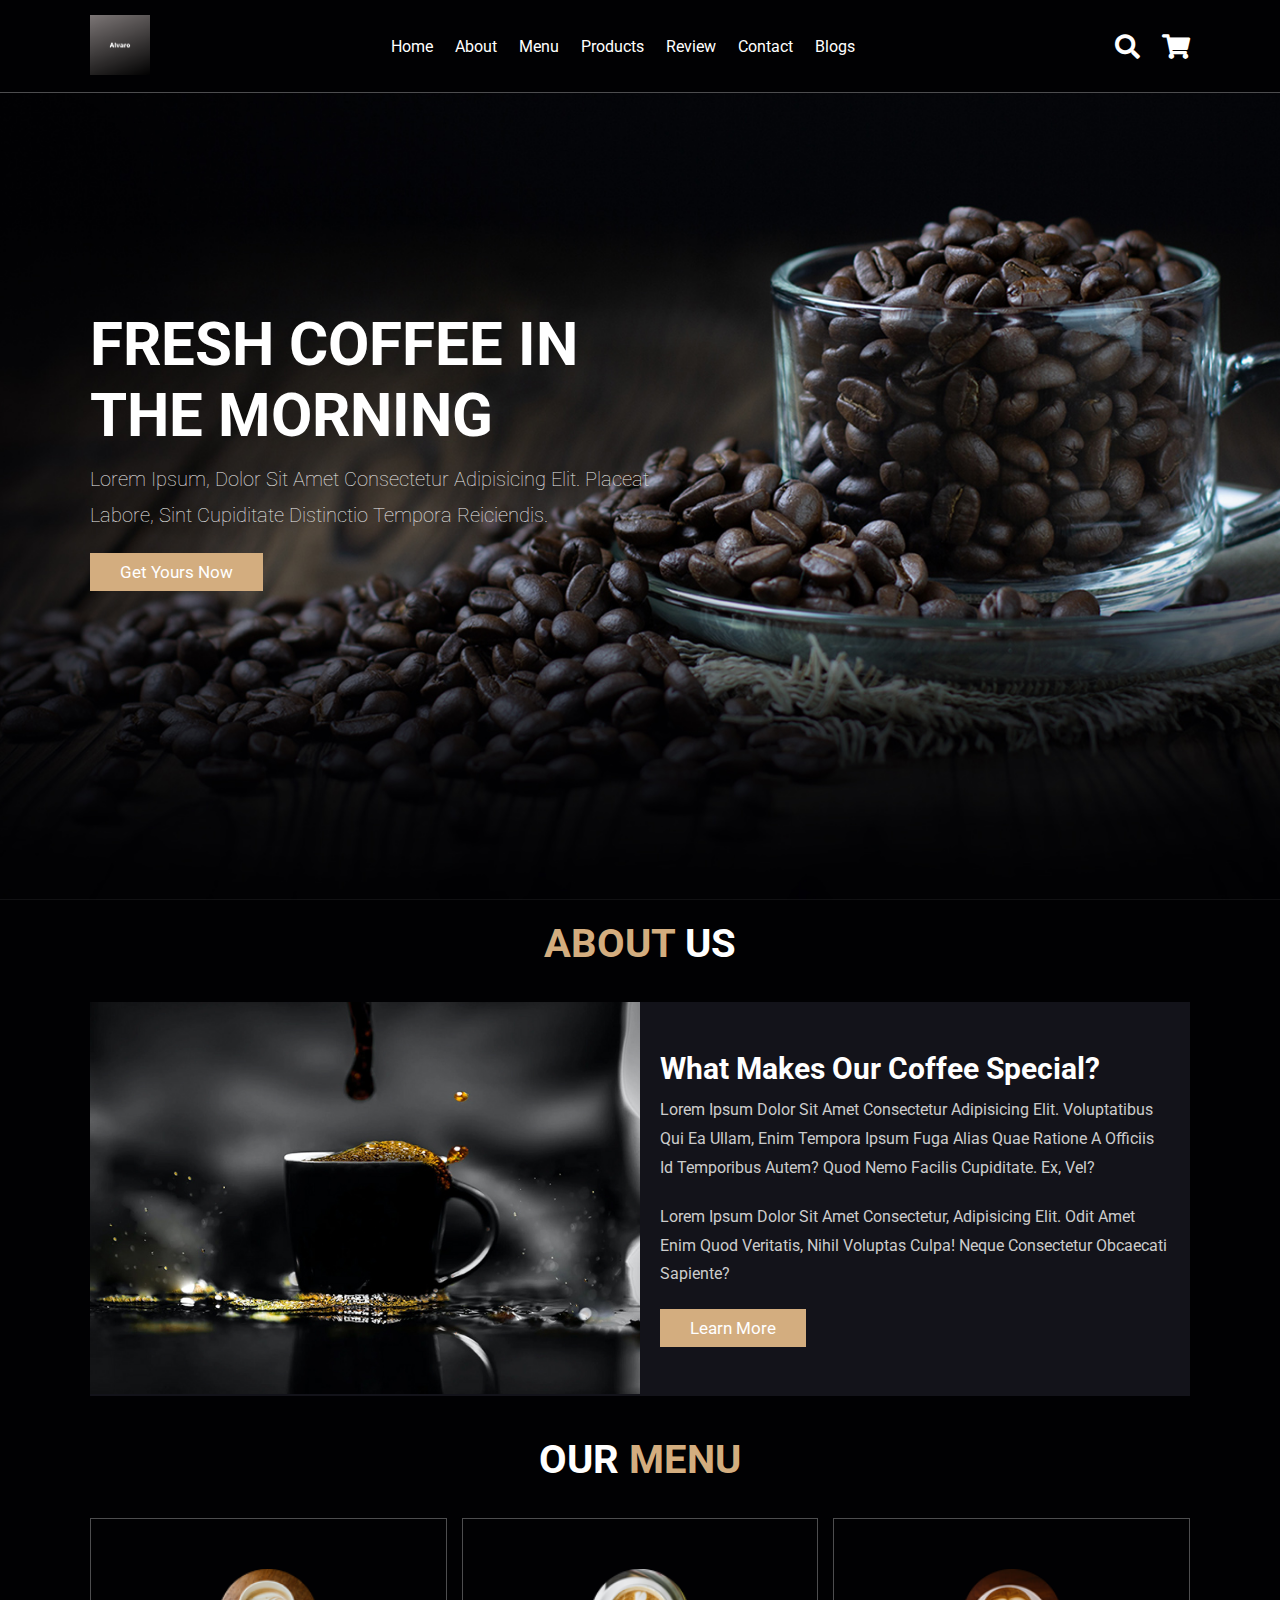
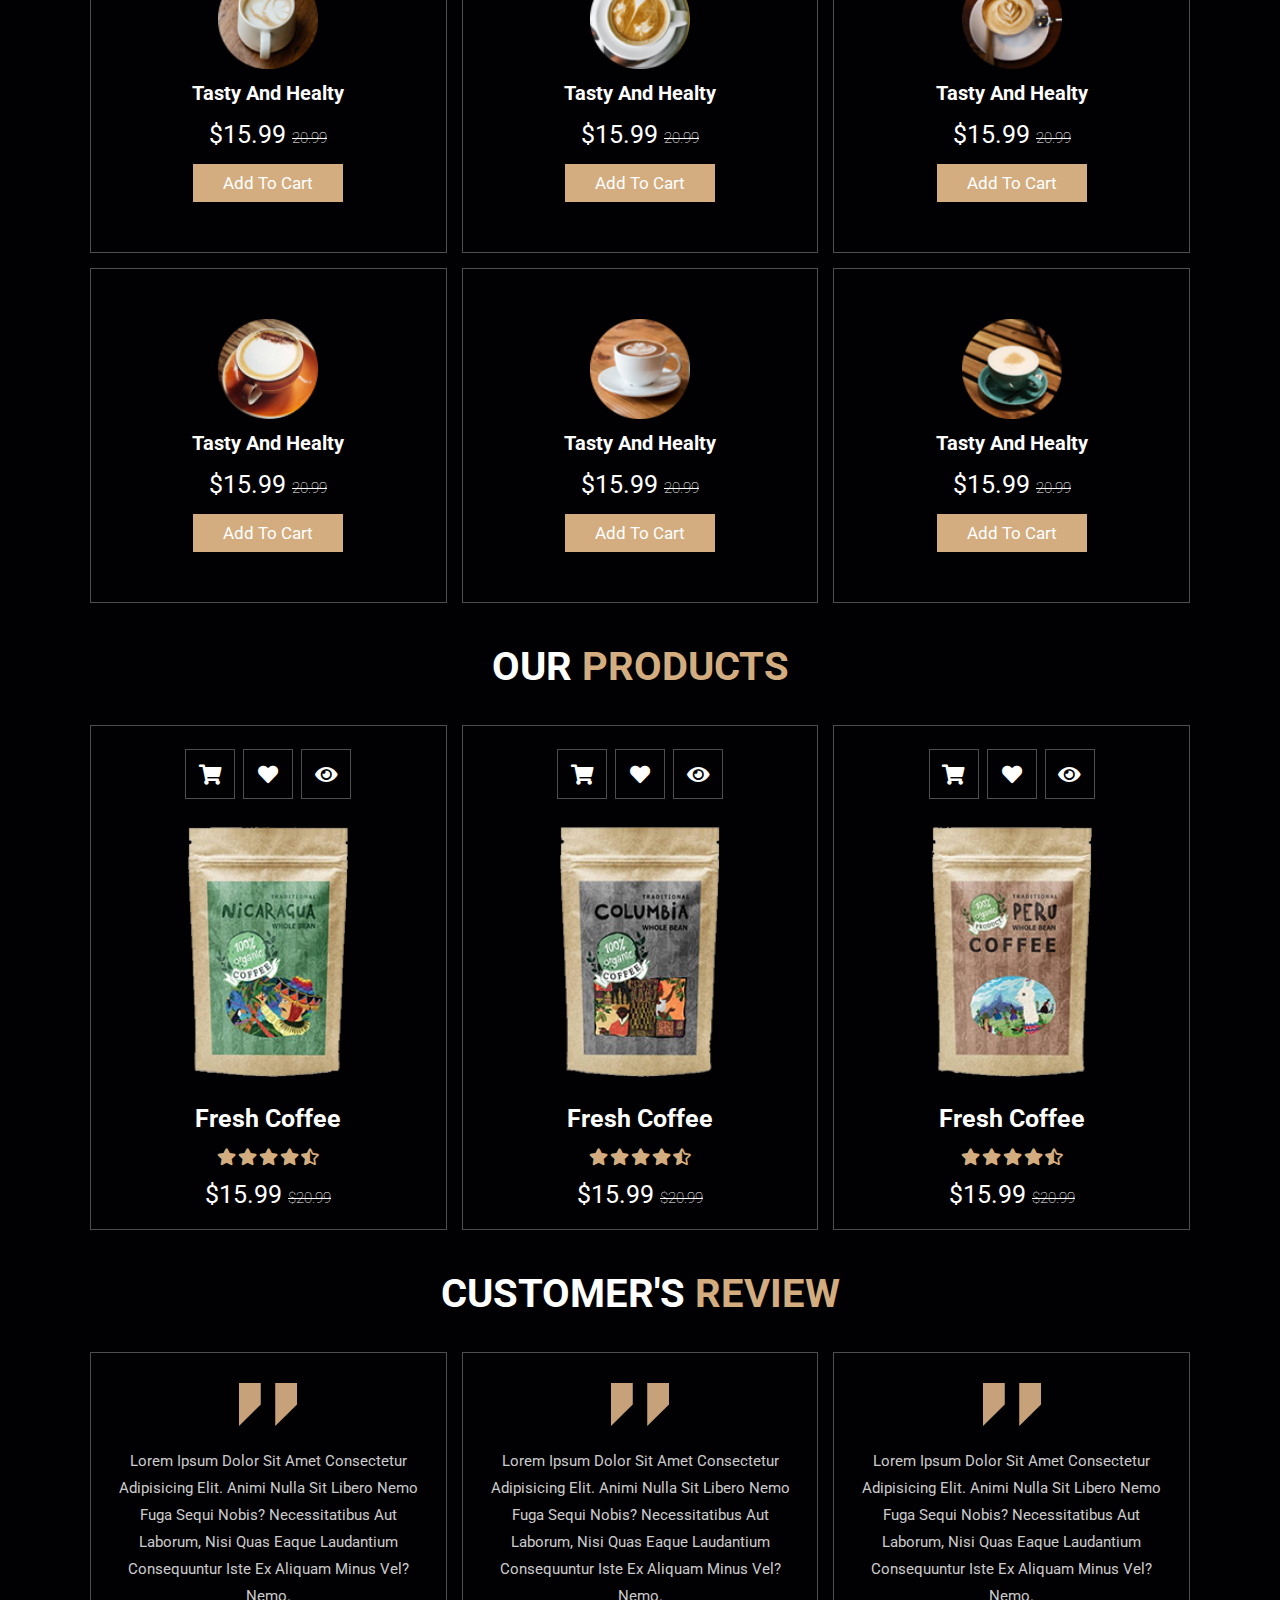
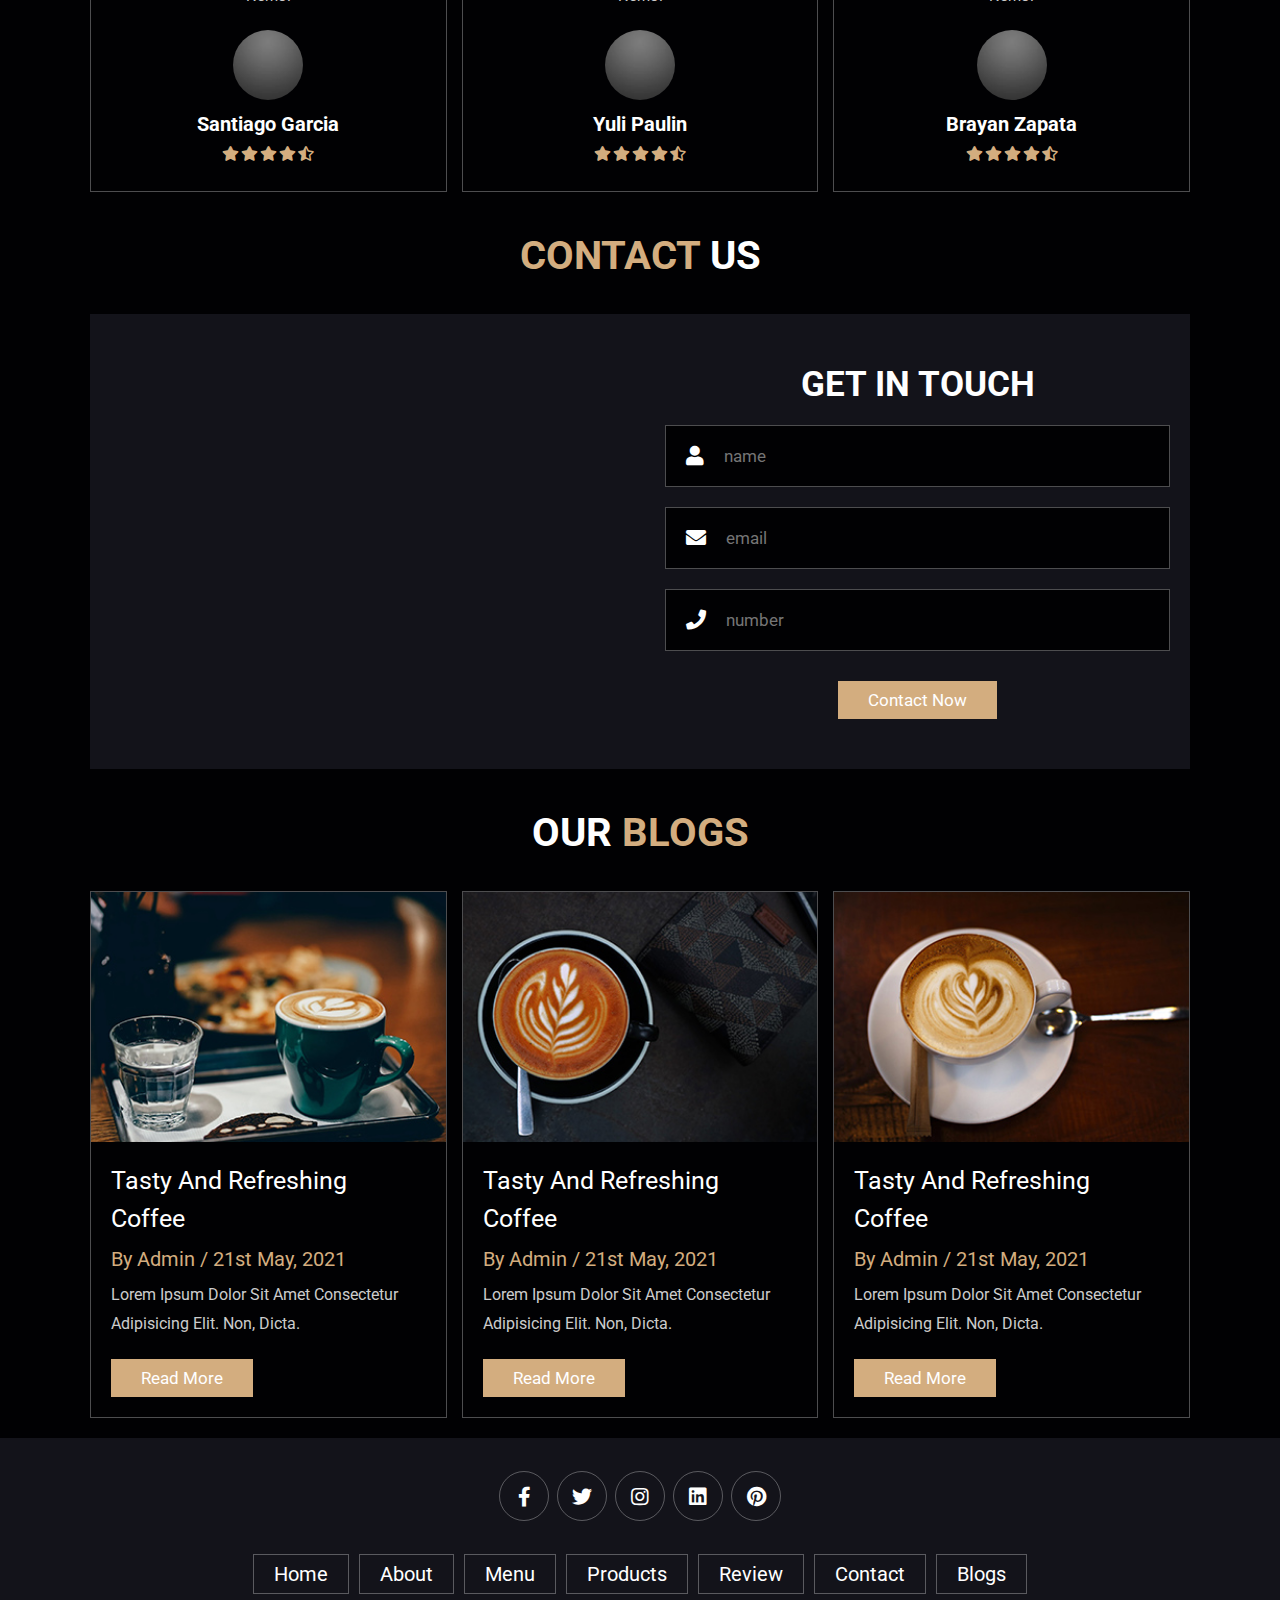
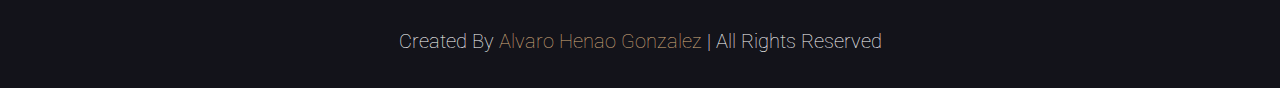
<file: portfolio 1/portfolio1.html>
<!DOCTYPE html>
<html lang="en">
<head>
    <meta charset="UTF-8">
    <meta http-equiv="X-UA-Compatible" content="IE=edge">
    <meta name="viewport" content="width=device-width, initial-scale=1.0">
    <title>Portfolio 1</title>

    <!-- font awesome cdn link  -->
    <link rel="stylesheet" href="https://cdnjs.cloudflare.com/ajax/libs/font-awesome/5.15.4/css/all.min.css">

    <!-- custom css file link  -->
    <link rel="stylesheet" href="css/style.css">

</head>
<body>
    
<!-- header section starts  -->

<header class="header">

    <a href="#" class="logo">
        <img src="images/logo.png" alt="">
    </a>

    <nav class="navbar">
        <a href="#home">home</a>
        <a href="#about">about</a>
        <a href="#menu">menu</a>
        <a href="#products">products</a>
        <a href="#review">review</a>
        <a href="#contact">contact</a>
        <a href="#blogs">blogs</a>
    </nav>

    <div class="icons">
        <div class="fas fa-search" id="search-btn"></div>
        <div class="fas fa-shopping-cart" id="cart-btn"></div>
        <div class="fas fa-bars" id="menu-btn"></div>
    </div>

    <div class="search-form">
        <input type="search" id="search-box" placeholder="search here...">
        <label for="search-box" class="fas fa-search"></label>
    </div>

    <div class="cart-items-container">
        <div class="cart-item">
            <span class="fas fa-times"></span>
            <img src="images/cart-item-1.png" alt="">
            <div class="content">
                <h3>cart item 01</h3>
                <div class="price">$15.99/-</div>
            </div>
        </div>
        <div class="cart-item">
            <span class="fas fa-times"></span>
            <img src="images/cart-item-2.png" alt="">
            <div class="content">
                <h3>cart item 02</h3>
                <div class="price">$15.99/-</div>
            </div>
        </div>
        <div class="cart-item">
            <span class="fas fa-times"></span>
            <img src="images/cart-item-3.png" alt="">
            <div class="content">
                <h3>cart item 03</h3>
                <div class="price">$15.99/-</div>
            </div>
        </div>
        <div class="cart-item">
            <span class="fas fa-times"></span>
            <img src="images/cart-item-4.png" alt="">
            <div class="content">
                <h3>cart item 04</h3>
                <div class="price">$15.99/-</div>
            </div>
        </div>
        <a href="#" class="btn">checkout now</a>
    </div>

</header>

<!-- header section ends -->

<!-- home section starts  -->

<section class="home" id="home">

    <div class="content">
        <h3>fresh coffee in the morning</h3>
        <p>Lorem ipsum, dolor sit amet consectetur adipisicing elit. Placeat labore, sint cupiditate distinctio tempora reiciendis.</p>
        <a href="#" class="btn">get yours now</a>
    </div>

</section>

<!-- home section ends -->

<!-- about section starts  -->

<section class="about" id="about">

    <h1 class="heading"> <span>about</span> us </h1>

    <div class="row">

        <div class="image">
            <img src="images/about-img.jpeg" alt="">
        </div>

        <div class="content">
            <h3>what makes our coffee special?</h3>
            <p>Lorem ipsum dolor sit amet consectetur adipisicing elit. Voluptatibus qui ea ullam, enim tempora ipsum fuga alias quae ratione a officiis id temporibus autem? Quod nemo facilis cupiditate. Ex, vel?</p>
            <p>Lorem ipsum dolor sit amet consectetur, adipisicing elit. Odit amet enim quod veritatis, nihil voluptas culpa! Neque consectetur obcaecati sapiente?</p>
            <a href="#" class="btn">learn more</a>
        </div>

    </div>

</section>

<!-- about section ends -->

<!-- menu section starts  -->

<section class="menu" id="menu">

    <h1 class="heading"> our <span>menu</span> </h1>

    <div class="box-container">

        <div class="box">
            <img src="images/menu-1.png" alt="">
            <h3>tasty and healty</h3>
            <div class="price">$15.99 <span>20.99</span></div>
            <a href="#" class="btn">add to cart</a>
        </div>

        <div class="box">
            <img src="images/menu-2.png" alt="">
            <h3>tasty and healty</h3>
            <div class="price">$15.99 <span>20.99</span></div>
            <a href="#" class="btn">add to cart</a>
        </div>

        <div class="box">
            <img src="images/menu-3.png" alt="">
            <h3>tasty and healty</h3>
            <div class="price">$15.99 <span>20.99</span></div>
            <a href="#" class="btn">add to cart</a>
        </div>

        <div class="box">
            <img src="images/menu-4.png" alt="">
            <h3>tasty and healty</h3>
            <div class="price">$15.99 <span>20.99</span></div>
            <a href="#" class="btn">add to cart</a>
        </div>

        <div class="box">
            <img src="images/menu-5.png" alt="">
            <h3>tasty and healty</h3>
            <div class="price">$15.99 <span>20.99</span></div>
            <a href="#" class="btn">add to cart</a>
        </div>

        <div class="box">
            <img src="images/menu-6.png" alt="">
            <h3>tasty and healty</h3>
            <div class="price">$15.99 <span>20.99</span></div>
            <a href="#" class="btn">add to cart</a>
        </div>

    </div>

</section>

<!-- menu section ends -->

<section class="products" id="products">

    <h1 class="heading"> our <span>products</span> </h1>

    <div class="box-container">

        <div class="box">
            <div class="icons">
                <a href="#" class="fas fa-shopping-cart"></a>
                <a href="#" class="fas fa-heart"></a>
                <a href="#" class="fas fa-eye"></a>
            </div>
            <div class="image">
                <img src="images/product-1.png" alt="">
            </div>
            <div class="content">
                <h3>fresh coffee</h3>
                <div class="stars">
                    <i class="fas fa-star"></i>
                    <i class="fas fa-star"></i>
                    <i class="fas fa-star"></i>
                    <i class="fas fa-star"></i>
                    <i class="fas fa-star-half-alt"></i>
                </div>
                <div class="price">$15.99 <span>$20.99</span></div>
            </div>
        </div>

        <div class="box">
            <div class="icons">
                <a href="#" class="fas fa-shopping-cart"></a>
                <a href="#" class="fas fa-heart"></a>
                <a href="#" class="fas fa-eye"></a>
            </div>
            <div class="image">
                <img src="images/product-2.png" alt="">
            </div>
            <div class="content">
                <h3>fresh coffee</h3>
                <div class="stars">
                    <i class="fas fa-star"></i>
                    <i class="fas fa-star"></i>
                    <i class="fas fa-star"></i>
                    <i class="fas fa-star"></i>
                    <i class="fas fa-star-half-alt"></i>
                </div>
                <div class="price">$15.99 <span>$20.99</span></div>
            </div>
        </div>

        <div class="box">
            <div class="icons">
                <a href="#" class="fas fa-shopping-cart"></a>
                <a href="#" class="fas fa-heart"></a>
                <a href="#" class="fas fa-eye"></a>
            </div>
            <div class="image">
                <img src="images/product-3.png" alt="">
            </div>
            <div class="content">
                <h3>fresh coffee</h3>
                <div class="stars">
                    <i class="fas fa-star"></i>
                    <i class="fas fa-star"></i>
                    <i class="fas fa-star"></i>
                    <i class="fas fa-star"></i>
                    <i class="fas fa-star-half-alt"></i>
                </div>
                <div class="price">$15.99 <span>$20.99</span></div>
            </div>
        </div>

    </div>

</section>

<!-- review section starts  -->

<section class="review" id="review">

    <h1 class="heading"> customer's <span>review</span> </h1>

    <div class="box-container">

        <div class="box">
            <img src="images/quote-img.png" alt="" class="quote">
            <p>Lorem ipsum dolor sit amet consectetur adipisicing elit. Animi nulla sit libero nemo fuga sequi nobis? Necessitatibus aut laborum, nisi quas eaque laudantium consequuntur iste ex aliquam minus vel? Nemo.</p>
            <img src="images/me.jfif" class="user" alt="">
            <h3>Santiago Garcia</h3>
            <div class="stars">
                <i class="fas fa-star"></i>
                <i class="fas fa-star"></i>
                <i class="fas fa-star"></i>
                <i class="fas fa-star"></i>
                <i class="fas fa-star-half-alt"></i>
            </div>
        </div>

        <div class="box">
            <img src="images/quote-img.png" alt="" class="quote">
            <p>Lorem ipsum dolor sit amet consectetur adipisicing elit. Animi nulla sit libero nemo fuga sequi nobis? Necessitatibus aut laborum, nisi quas eaque laudantium consequuntur iste ex aliquam minus vel? Nemo.</p>
            <img src="images/me.jfif" class="user" alt="">
            <h3>Yuli Paulin</h3>
            <div class="stars">
                <i class="fas fa-star"></i>
                <i class="fas fa-star"></i>
                <i class="fas fa-star"></i>
                <i class="fas fa-star"></i>
                <i class="fas fa-star-half-alt"></i>
            </div>
        </div>
        
        <div class="box">
            <img src="images/quote-img.png" alt="" class="quote">
            <p>Lorem ipsum dolor sit amet consectetur adipisicing elit. Animi nulla sit libero nemo fuga sequi nobis? Necessitatibus aut laborum, nisi quas eaque laudantium consequuntur iste ex aliquam minus vel? Nemo.</p>
            <img src="images/me.jfif" class="user" alt="">
            <h3>Brayan Zapata</h3>
            <div class="stars">
                <i class="fas fa-star"></i>
                <i class="fas fa-star"></i>
                <i class="fas fa-star"></i>
                <i class="fas fa-star"></i>
                <i class="fas fa-star-half-alt"></i>
            </div>
        </div>

    </div>

</section>

<!-- review section ends -->

<!-- contact section starts  -->

<section class="contact" id="contact">

    <h1 class="heading"> <span>contact</span> us </h1>

    <div class="row">

        <iframe class="map" src="https://www.google.com/maps/embed?pb=!1m18!1m12!1m3!1d3975.7332762458095!2d-75.6911570855351!3d4.815795341990445!2m3!1f0!2f0!3f0!3m2!1i1024!2i768!4f13.1!3m3!1m2!1s0x8e38873649751095%3A0x769818d217eb8402!2sCra.%205%20%26%20Cl.%2013%2C%20Pereira%2C%20Risaralda%2C%20Colombia!5e0!3m2!1sen!2sin!4v1657398131768!5m2!1sen!2sin" width="600" height="450" style="border:0;" allowfullscreen="" loading="lazy" referrerpolicy="no-referrer-when-downgrade"></iframe>

        <form action="">
            <h3>get in touch</h3>
            <div class="inputBox">
                <span class="fas fa-user"></span>
                <input type="text" placeholder="name">
            </div>
            <div class="inputBox">
                <span class="fas fa-envelope"></span>
                <input type="email" placeholder="email">
            </div>
            <div class="inputBox">
                <span class="fas fa-phone"></span>
                <input type="number" placeholder="number">
            </div>
            <input type="submit" value="contact now" class="btn">
        </form>

    </div>

</section>

<!-- contact section ends -->

<!-- blogs section starts  -->

<section class="blogs" id="blogs">

    <h1 class="heading"> our <span>blogs</span> </h1>

    <div class="box-container">

        <div class="box">
            <div class="image">
                <img src="images/blog-1.jpeg" alt="">
            </div>
            <div class="content">
                <a href="#" class="title">tasty and refreshing coffee</a>
                <span>by admin / 21st may, 2021</span>
                <p>Lorem ipsum dolor sit amet consectetur adipisicing elit. Non, dicta.</p>
                <a href="#" class="btn">read more</a>
            </div>
        </div>

        <div class="box">
            <div class="image">
                <img src="images/blog-2.jpeg" alt="">
            </div>
            <div class="content">
                <a href="#" class="title">tasty and refreshing coffee</a>
                <span>by admin / 21st may, 2021</span>
                <p>Lorem ipsum dolor sit amet consectetur adipisicing elit. Non, dicta.</p>
                <a href="#" class="btn">read more</a>
            </div>
        </div>

        <div class="box">
            <div class="image">
                <img src="images/blog-3.jpeg" alt="">
            </div>
            <div class="content">
                <a href="#" class="title">tasty and refreshing coffee</a>
                <span>by admin / 21st may, 2021</span>
                <p>Lorem ipsum dolor sit amet consectetur adipisicing elit. Non, dicta.</p>
                <a href="#" class="btn">read more</a>
            </div>
        </div>

    </div>

</section>

<!-- blogs section ends -->

<!-- footer section starts  -->

<section class="footer">

    <div class="share">
        <a href="#" class="fab fa-facebook-f"></a>
        <a href="#" class="fab fa-twitter"></a>
        <a href="#" class="fab fa-instagram"></a>
        <a href="#" class="fab fa-linkedin"></a>
        <a href="#" class="fab fa-pinterest"></a>
    </div>

    <div class="links">
        <a href="#">home</a>
        <a href="#">about</a>
        <a href="#">menu</a>
        <a href="#">products</a>
        <a href="#">review</a>
        <a href="#">contact</a>
        <a href="#">blogs</a>
    </div>

    <div class="credit">created by <span>Alvaro Henao Gonzalez</span> | all rights reserved</div>

</section>

<!-- footer section ends -->

















<!-- custom js file link  -->
<script src="js/main.js"></script>

</body>
</html>
</file>
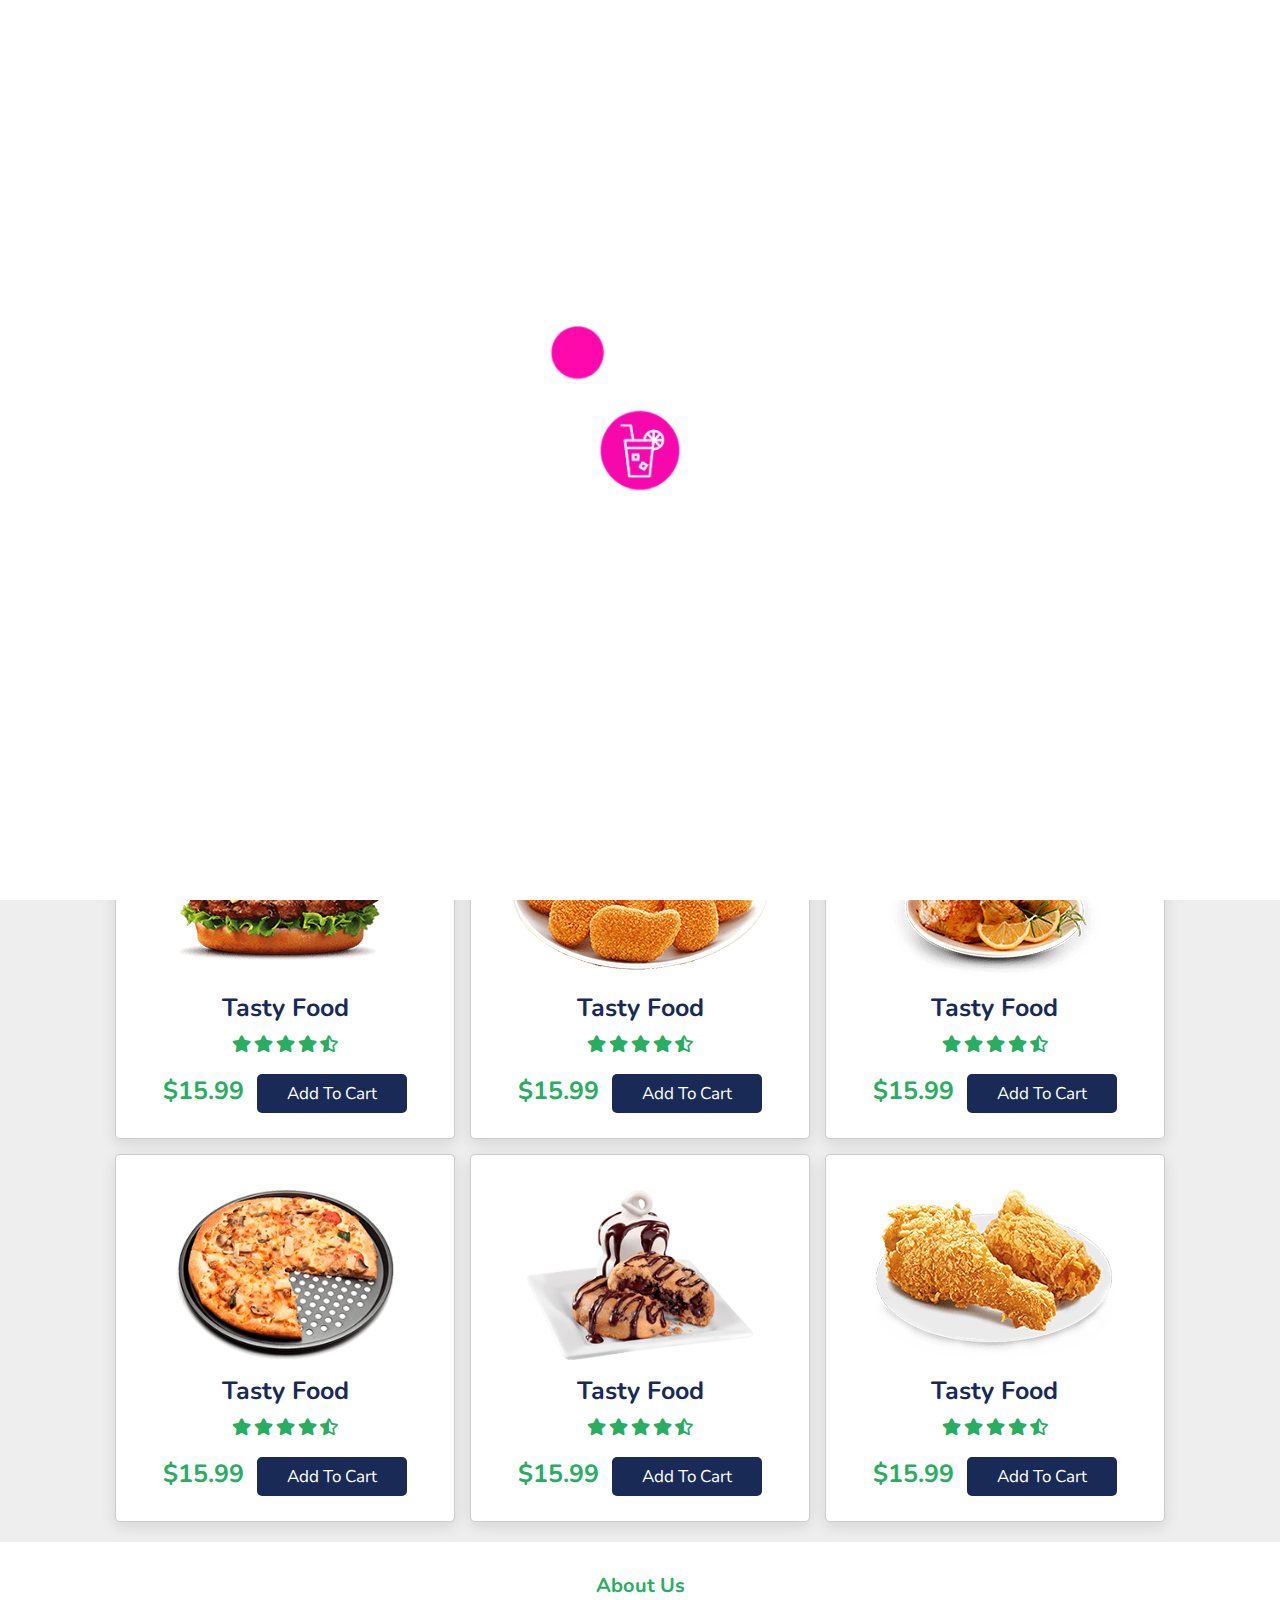
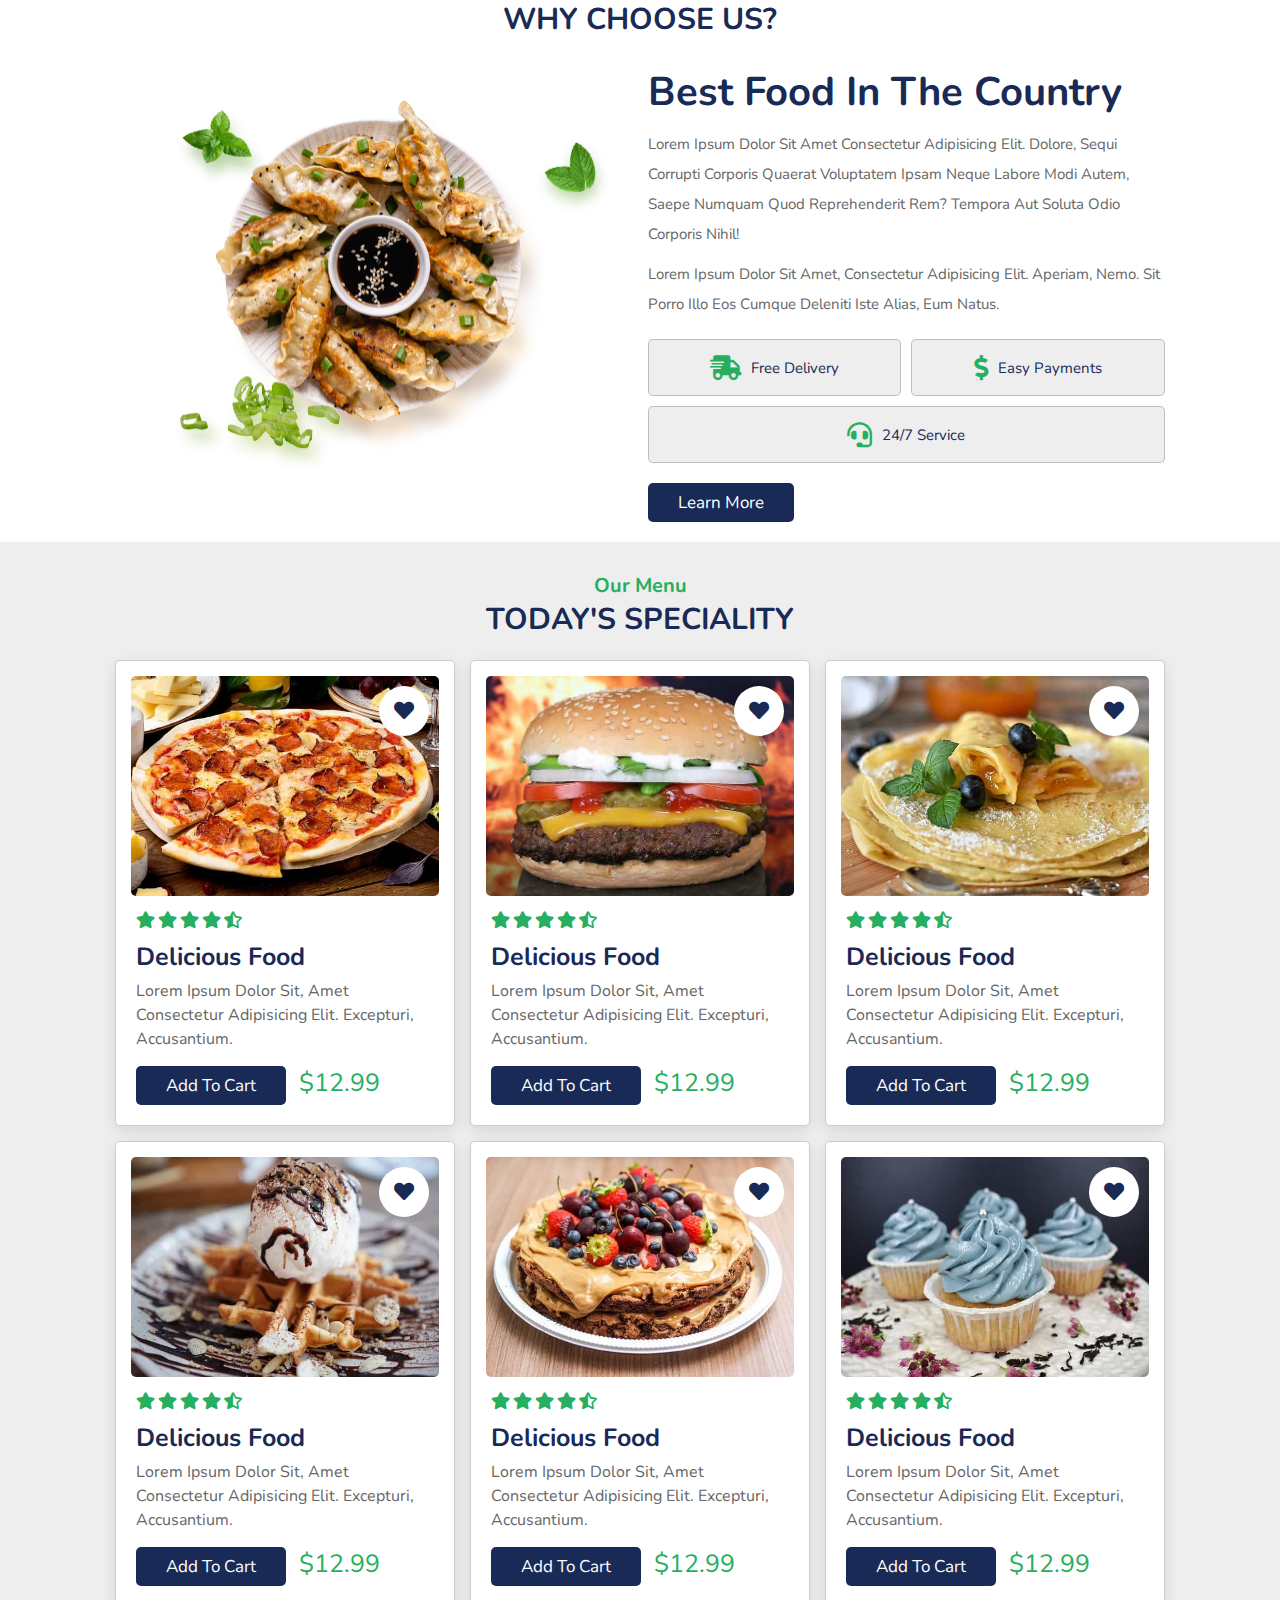
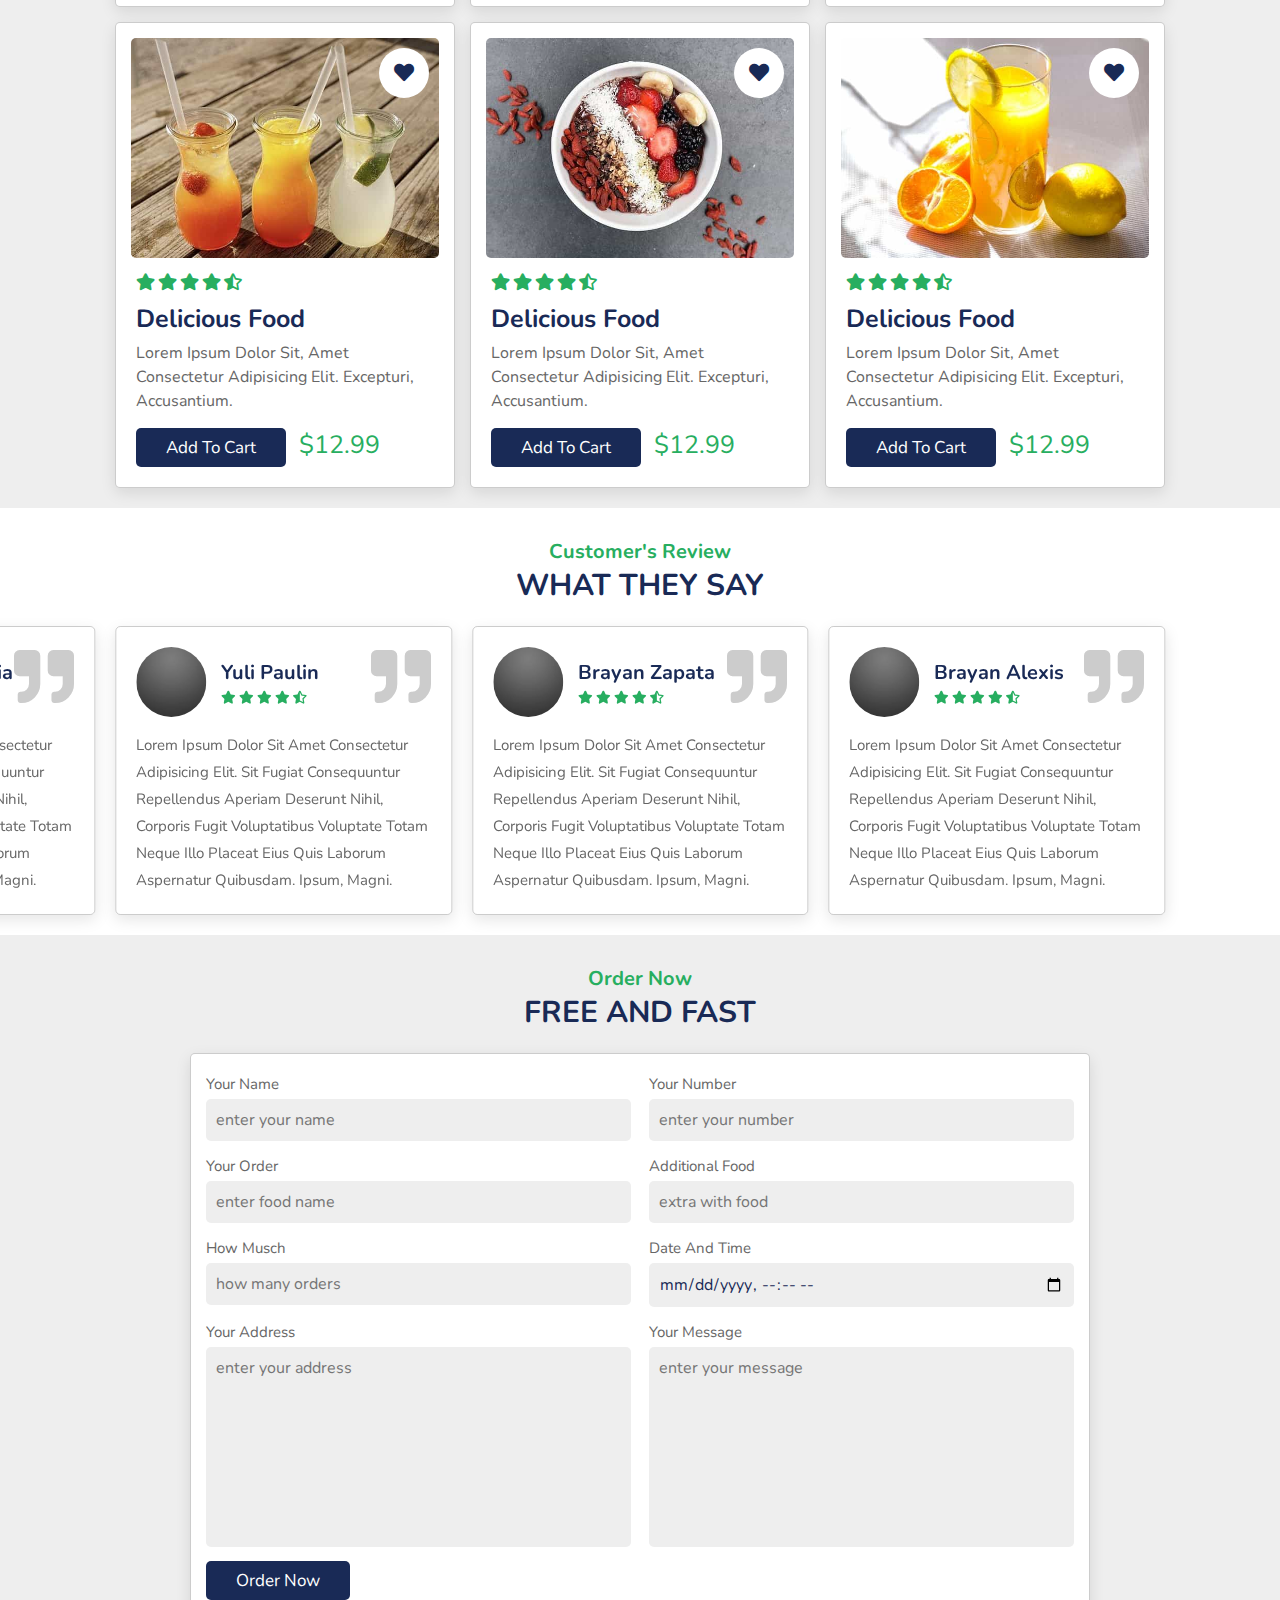
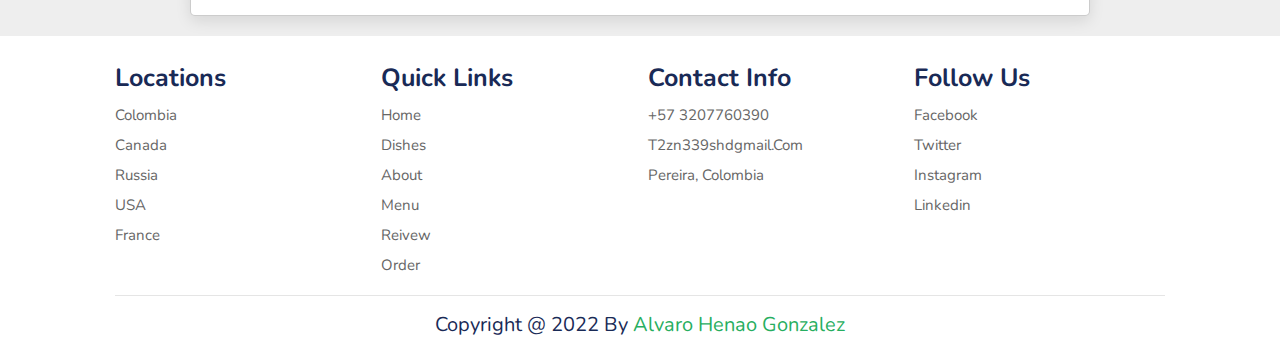
<file: portfolio 2/portfolio2.html>
<!DOCTYPE html>
<html lang="en">
<head>
    <meta charset="UTF-8">
    <meta http-equiv="X-UA-Compatible" content="IE=edge">
    <meta name="viewport" content="width=device-width, initial-scale=1.0">
    <title>Portfolio 2</title>

    <link rel="stylesheet" href="https://unpkg.com/swiper/swiper-bundle.min.css" />

    <!-- font awesome cdn link  -->
    <link rel="stylesheet" href="https://cdnjs.cloudflare.com/ajax/libs/font-awesome/5.15.3/css/all.min.css">

    <!-- custom css file link  -->
    <link rel="stylesheet" href="css/style.css">

</head>
<body>
    
<!-- header section starts      -->

<header>

    <a href="#" class="logo"><i class="fas fa-utensils"></i> Alvaro.</a>

    <nav class="navbar">
        <a class="active" href="#home">home</a>
        <a href="#dishes">dishes</a>
        <a href="#about">about</a>
        <a href="#menu">menu</a>
        <a href="#review">review</a>
        <a href="#order">order</a>
    </nav>

    <div class="icons">
        <i class="fas fa-bars" id="menu-bars"></i>
        <i class="fas fa-search" id="search-icon"></i>
        <a href="#" class="fas fa-heart"></a>
        <a href="#" class="fas fa-shopping-cart"></a>
    </div>

</header>

<!-- header section ends-->

<!-- search form  -->

<form action="" id="search-form">
    <input type="search" placeholder="search here..." name="" id="search-box">
    <label for="search-box" class="fas fa-search"></label>
    <i class="fas fa-times" id="close"></i>
</form>

<!-- home section starts  -->

<section class="home" id="home">

    <div class="swiper-container home-slider">

        <div class="swiper-wrapper wrapper">

            <div class="swiper-slide slide">
                <div class="content">
                    <span>our special dish</span>
                    <h3>spicy noodles</h3>
                    <p>Lorem ipsum dolor sit amet consectetur adipisicing elit. Sit natus dolor cumque?</p>
                    <a href="#" class="btn">order now</a>
                </div>
                <div class="image">
                    <img src="images/home-img-1.png" alt="">
                </div>
            </div>

            <div class="swiper-slide slide">
                <div class="content">
                    <span>our special dish</span>
                    <h3>fried chicken</h3>
                    <p>Lorem ipsum dolor sit amet consectetur adipisicing elit. Sit natus dolor cumque?</p>
                    <a href="#" class="btn">order now</a>
                </div>
                <div class="image">
                    <img src="images/home-img-2.png" alt="">
                </div>
            </div>

            <div class="swiper-slide slide">
                <div class="content">
                    <span>our special dish</span>
                    <h3>hot pizza</h3>
                    <p>Lorem ipsum dolor sit amet consectetur adipisicing elit. Sit natus dolor cumque?</p>
                    <a href="#" class="btn">order now</a>
                </div>
                <div class="image">
                    <img src="images/home-img-3.png" alt="">
                </div>
            </div>

        </div>

        <div class="swiper-pagination"></div>

    </div>

</section>

<!-- home section ends -->

<!-- dishes section starts  -->

<section class="dishes" id="dishes">

    <h3 class="sub-heading"> our dishes </h3>
    <h1 class="heading"> popular dishes </h1>

    <div class="box-container">

        <div class="box">
            <a href="#" class="fas fa-heart"></a>
            <a href="#" class="fas fa-eye"></a>
            <img src="images/dish-1.png" alt="">
            <h3>tasty food</h3>
            <div class="stars">
                <i class="fas fa-star"></i>
                <i class="fas fa-star"></i>
                <i class="fas fa-star"></i>
                <i class="fas fa-star"></i>
                <i class="fas fa-star-half-alt"></i>
            </div>
            <span>$15.99</span>
            <a href="#" class="btn">add to cart</a>
        </div>

        <div class="box">
            <a href="#" class="fas fa-heart"></a>
            <a href="#" class="fas fa-eye"></a>
            <img src="images/dish-2.png" alt="">
            <h3>tasty food</h3>
            <div class="stars">
                <i class="fas fa-star"></i>
                <i class="fas fa-star"></i>
                <i class="fas fa-star"></i>
                <i class="fas fa-star"></i>
                <i class="fas fa-star-half-alt"></i>
            </div>
            <span>$15.99</span>
            <a href="#" class="btn">add to cart</a>
        </div>

        <div class="box">
            <a href="#" class="fas fa-heart"></a>
            <a href="#" class="fas fa-eye"></a>
            <img src="images/dish-3.png" alt="">
            <h3>tasty food</h3>
            <div class="stars">
                <i class="fas fa-star"></i>
                <i class="fas fa-star"></i>
                <i class="fas fa-star"></i>
                <i class="fas fa-star"></i>
                <i class="fas fa-star-half-alt"></i>
            </div>
            <span>$15.99</span>
            <a href="#" class="btn">add to cart</a>
        </div>

        <div class="box">
            <a href="#" class="fas fa-heart"></a>
            <a href="#" class="fas fa-eye"></a>
            <img src="images/dish-4.png" alt="">
            <h3>tasty food</h3>
            <div class="stars">
                <i class="fas fa-star"></i>
                <i class="fas fa-star"></i>
                <i class="fas fa-star"></i>
                <i class="fas fa-star"></i>
                <i class="fas fa-star-half-alt"></i>
            </div>
            <span>$15.99</span>
            <a href="#" class="btn">add to cart</a>
        </div>

        <div class="box">
            <a href="#" class="fas fa-heart"></a>
            <a href="#" class="fas fa-eye"></a>
            <img src="images/dish-5.png" alt="">
            <h3>tasty food</h3>
            <div class="stars">
                <i class="fas fa-star"></i>
                <i class="fas fa-star"></i>
                <i class="fas fa-star"></i>
                <i class="fas fa-star"></i>
                <i class="fas fa-star-half-alt"></i>
            </div>
            <span>$15.99</span>
            <a href="#" class="btn">add to cart</a>
        </div>

        <div class="box">
            <a href="#" class="fas fa-heart"></a>
            <a href="#" class="fas fa-eye"></a>
            <img src="images/dish-6.png" alt="">
            <h3>tasty food</h3>
            <div class="stars">
                <i class="fas fa-star"></i>
                <i class="fas fa-star"></i>
                <i class="fas fa-star"></i>
                <i class="fas fa-star"></i>
                <i class="fas fa-star-half-alt"></i>
            </div>
            <span>$15.99</span>
            <a href="#" class="btn">add to cart</a>
        </div>

    </div>

</section>

<!-- dishes section ends -->

<!-- about section starts  -->

<section class="about" id="about">

    <h3 class="sub-heading"> about us </h3>
    <h1 class="heading"> why choose us? </h1>

    <div class="row">

        <div class="image">
            <img src="images/about-img.png" alt="">
        </div>

        <div class="content">
            <h3>best food in the country</h3>
            <p>Lorem ipsum dolor sit amet consectetur adipisicing elit. Dolore, sequi corrupti corporis quaerat voluptatem ipsam neque labore modi autem, saepe numquam quod reprehenderit rem? Tempora aut soluta odio corporis nihil!</p>
            <p>Lorem ipsum dolor sit amet, consectetur adipisicing elit. Aperiam, nemo. Sit porro illo eos cumque deleniti iste alias, eum natus.</p>
            <div class="icons-container">
                <div class="icons">
                    <i class="fas fa-shipping-fast"></i>
                    <span>free delivery</span>
                </div>
                <div class="icons">
                    <i class="fas fa-dollar-sign"></i>
                    <span>easy payments</span>
                </div>
                <div class="icons">
                    <i class="fas fa-headset"></i>
                    <span>24/7 service</span>
                </div>
            </div>
            <a href="#" class="btn">learn more</a>
        </div>

    </div>

</section>

<!-- about section ends -->

<!-- menu section starts  -->

<section class="menu" id="menu">

    <h3 class="sub-heading"> our menu </h3>
    <h1 class="heading"> today's speciality </h1>

    <div class="box-container">

        <div class="box">
            <div class="image">
                <img src="images/menu-1.jpg" alt="">
                <a href="#" class="fas fa-heart"></a>
            </div>
            <div class="content">
                <div class="stars">
                    <i class="fas fa-star"></i>
                    <i class="fas fa-star"></i>
                    <i class="fas fa-star"></i>
                    <i class="fas fa-star"></i>
                    <i class="fas fa-star-half-alt"></i>
                </div>
                <h3>delicious food</h3>
                <p>Lorem ipsum dolor sit, amet consectetur adipisicing elit. Excepturi, accusantium.</p>
                <a href="#" class="btn">add to cart</a>
                <span class="price">$12.99</span>
            </div>
        </div>

        <div class="box">
            <div class="image">
                <img src="images/menu-2.jpg" alt="">
                <a href="#" class="fas fa-heart"></a>
            </div>
            <div class="content">
                <div class="stars">
                    <i class="fas fa-star"></i>
                    <i class="fas fa-star"></i>
                    <i class="fas fa-star"></i>
                    <i class="fas fa-star"></i>
                    <i class="fas fa-star-half-alt"></i>
                </div>
                <h3>delicious food</h3>
                <p>Lorem ipsum dolor sit, amet consectetur adipisicing elit. Excepturi, accusantium.</p>
                <a href="#" class="btn">add to cart</a>
                <span class="price">$12.99</span>
            </div>
        </div>

        <div class="box">
            <div class="image">
                <img src="images/menu-3.jpg" alt="">
                <a href="#" class="fas fa-heart"></a>
            </div>
            <div class="content">
                <div class="stars">
                    <i class="fas fa-star"></i>
                    <i class="fas fa-star"></i>
                    <i class="fas fa-star"></i>
                    <i class="fas fa-star"></i>
                    <i class="fas fa-star-half-alt"></i>
                </div>
                <h3>delicious food</h3>
                <p>Lorem ipsum dolor sit, amet consectetur adipisicing elit. Excepturi, accusantium.</p>
                <a href="#" class="btn">add to cart</a>
                <span class="price">$12.99</span>
            </div>
        </div>

        <div class="box">
            <div class="image">
                <img src="images/menu-4.jpg" alt="">
                <a href="#" class="fas fa-heart"></a>
            </div>
            <div class="content">
                <div class="stars">
                    <i class="fas fa-star"></i>
                    <i class="fas fa-star"></i>
                    <i class="fas fa-star"></i>
                    <i class="fas fa-star"></i>
                    <i class="fas fa-star-half-alt"></i>
                </div>
                <h3>delicious food</h3>
                <p>Lorem ipsum dolor sit, amet consectetur adipisicing elit. Excepturi, accusantium.</p>
                <a href="#" class="btn">add to cart</a>
                <span class="price">$12.99</span>
            </div>
        </div>

        <div class="box">
            <div class="image">
                <img src="images/menu-5.jpg" alt="">
                <a href="#" class="fas fa-heart"></a>
            </div>
            <div class="content">
                <div class="stars">
                    <i class="fas fa-star"></i>
                    <i class="fas fa-star"></i>
                    <i class="fas fa-star"></i>
                    <i class="fas fa-star"></i>
                    <i class="fas fa-star-half-alt"></i>
                </div>
                <h3>delicious food</h3>
                <p>Lorem ipsum dolor sit, amet consectetur adipisicing elit. Excepturi, accusantium.</p>
                <a href="#" class="btn">add to cart</a>
                <span class="price">$12.99</span>
            </div>
        </div>

        <div class="box">
            <div class="image">
                <img src="images/menu-6.jpg" alt="">
                <a href="#" class="fas fa-heart"></a>
            </div>
            <div class="content">
                <div class="stars">
                    <i class="fas fa-star"></i>
                    <i class="fas fa-star"></i>
                    <i class="fas fa-star"></i>
                    <i class="fas fa-star"></i>
                    <i class="fas fa-star-half-alt"></i>
                </div>
                <h3>delicious food</h3>
                <p>Lorem ipsum dolor sit, amet consectetur adipisicing elit. Excepturi, accusantium.</p>
                <a href="#" class="btn">add to cart</a>
                <span class="price">$12.99</span>
            </div>
        </div>

        <div class="box">
            <div class="image">
                <img src="images/menu-7.jpg" alt="">
                <a href="#" class="fas fa-heart"></a>
            </div>
            <div class="content">
                <div class="stars">
                    <i class="fas fa-star"></i>
                    <i class="fas fa-star"></i>
                    <i class="fas fa-star"></i>
                    <i class="fas fa-star"></i>
                    <i class="fas fa-star-half-alt"></i>
                </div>
                <h3>delicious food</h3>
                <p>Lorem ipsum dolor sit, amet consectetur adipisicing elit. Excepturi, accusantium.</p>
                <a href="#" class="btn">add to cart</a>
                <span class="price">$12.99</span>
            </div>
        </div>

        <div class="box">
            <div class="image">
                <img src="images/menu-8.jpg" alt="">
                <a href="#" class="fas fa-heart"></a>
            </div>
            <div class="content">
                <div class="stars">
                    <i class="fas fa-star"></i>
                    <i class="fas fa-star"></i>
                    <i class="fas fa-star"></i>
                    <i class="fas fa-star"></i>
                    <i class="fas fa-star-half-alt"></i>
                </div>
                <h3>delicious food</h3>
                <p>Lorem ipsum dolor sit, amet consectetur adipisicing elit. Excepturi, accusantium.</p>
                <a href="#" class="btn">add to cart</a>
                <span class="price">$12.99</span>
            </div>
        </div>

        <div class="box">
            <div class="image">
                <img src="images/menu-9.jpg" alt="">
                <a href="#" class="fas fa-heart"></a>
            </div>
            <div class="content">
                <div class="stars">
                    <i class="fas fa-star"></i>
                    <i class="fas fa-star"></i>
                    <i class="fas fa-star"></i>
                    <i class="fas fa-star"></i>
                    <i class="fas fa-star-half-alt"></i>
                </div>
                <h3>delicious food</h3>
                <p>Lorem ipsum dolor sit, amet consectetur adipisicing elit. Excepturi, accusantium.</p>
                <a href="#" class="btn">add to cart</a>
                <span class="price">$12.99</span>
            </div>
        </div>

    </div>

</section>

<!-- menu section ends -->

<!-- review section starts  -->

<section class="review" id="review">

    <h3 class="sub-heading"> customer's review </h3>
    <h1 class="heading"> what they say </h1>

    <div class="swiper-container review-slider">

        <div class="swiper-wrapper">

            <div class="swiper-slide slide">
                <i class="fas fa-quote-right"></i>
                <div class="user">
                    <img src="images/me.jfif" alt="">
                    <div class="user-info">
                        <h3>Brayan zapata</h3>
                        <div class="stars">
                            <i class="fas fa-star"></i>
                            <i class="fas fa-star"></i>
                            <i class="fas fa-star"></i>
                            <i class="fas fa-star"></i>
                            <i class="fas fa-star-half-alt"></i>
                        </div>
                    </div>
                </div>
                <p>Lorem ipsum dolor sit amet consectetur adipisicing elit. Sit fugiat consequuntur repellendus aperiam deserunt nihil, corporis fugit voluptatibus voluptate totam neque illo placeat eius quis laborum aspernatur quibusdam. Ipsum, magni.</p>
            </div>

            <div class="swiper-slide slide">
                <i class="fas fa-quote-right"></i>
                <div class="user">
                    <img src="images/me.jfif" alt="">
                    <div class="user-info">
                        <h3>Brayan Alexis</h3>
                        <div class="stars">
                            <i class="fas fa-star"></i>
                            <i class="fas fa-star"></i>
                            <i class="fas fa-star"></i>
                            <i class="fas fa-star"></i>
                            <i class="fas fa-star-half-alt"></i>
                        </div>
                    </div>
                </div>
                <p>Lorem ipsum dolor sit amet consectetur adipisicing elit. Sit fugiat consequuntur repellendus aperiam deserunt nihil, corporis fugit voluptatibus voluptate totam neque illo placeat eius quis laborum aspernatur quibusdam. Ipsum, magni.</p>
            </div>

            <div class="swiper-slide slide">
                <i class="fas fa-quote-right"></i>
                <div class="user">
                    <img src="images/me.jfif" alt="">
                    <div class="user-info">
                        <h3>Santiago Garcia</h3>
                        <div class="stars">
                            <i class="fas fa-star"></i>
                            <i class="fas fa-star"></i>
                            <i class="fas fa-star"></i>
                            <i class="fas fa-star"></i>
                            <i class="fas fa-star-half-alt"></i>
                        </div>
                    </div>
                </div>
                <p>Lorem ipsum dolor sit amet consectetur adipisicing elit. Sit fugiat consequuntur repellendus aperiam deserunt nihil, corporis fugit voluptatibus voluptate totam neque illo placeat eius quis laborum aspernatur quibusdam. Ipsum, magni.</p>
            </div>

            <div class="swiper-slide slide">
                <i class="fas fa-quote-right"></i>
                <div class="user">
                    <img src="images/me.jfif" alt="">
                    <div class="user-info">
                        <h3>Yuli Paulin</h3>
                        <div class="stars">
                            <i class="fas fa-star"></i>
                            <i class="fas fa-star"></i>
                            <i class="fas fa-star"></i>
                            <i class="fas fa-star"></i>
                            <i class="fas fa-star-half-alt"></i>
                        </div>
                    </div>
                </div>
                <p>Lorem ipsum dolor sit amet consectetur adipisicing elit. Sit fugiat consequuntur repellendus aperiam deserunt nihil, corporis fugit voluptatibus voluptate totam neque illo placeat eius quis laborum aspernatur quibusdam. Ipsum, magni.</p>
            </div>

        </div>

    </div>
    
</section>

<!-- review section ends -->

<!-- order section starts  -->

<section class="order" id="order">

    <h3 class="sub-heading"> order now </h3>
    <h1 class="heading"> free and fast </h1>

    <form action="">

        <div class="inputBox">
            <div class="input">
                <span>your name</span>
                <input type="text" placeholder="enter your name">
            </div>
            <div class="input">
                <span>your number</span>
                <input type="number" placeholder="enter your number">
            </div>
        </div>
        <div class="inputBox">
            <div class="input">
                <span>your order</span>
                <input type="text" placeholder="enter food name">
            </div>
            <div class="input">
                <span>additional food</span>
                <input type="test" placeholder="extra with food">
            </div>
        </div>
        <div class="inputBox">
            <div class="input">
                <span>how musch</span>
                <input type="number" placeholder="how many orders">
            </div>
            <div class="input">
                <span>date and time</span>
                <input type="datetime-local">
            </div>
        </div>
        <div class="inputBox">
            <div class="input">
                <span>your address</span>
                <textarea name="" placeholder="enter your address" id="" cols="30" rows="10"></textarea>
            </div>
            <div class="input">
                <span>your message</span>
                <textarea name="" placeholder="enter your message" id="" cols="30" rows="10"></textarea>
            </div>
        </div>

        <input type="submit" value="order now" class="btn">

    </form>

</section>

<!-- order section ends -->

<!-- footer section starts  -->

<section class="footer">

    <div class="box-container">

        <div class="box">
            <h3>locations</h3>
            <a href="#">Colombia</a>
            <a href="#">Canada</a>
            <a href="#">russia</a>
            <a href="#">USA</a>
            <a href="#">france</a>
        </div>

        <div class="box">
            <h3>quick links</h3>
            <a href="#">home</a>
            <a href="#">dishes</a>
            <a href="#">about</a>
            <a href="#">menu</a>
            <a href="#">reivew</a>
            <a href="#">order</a>
        </div>

        <div class="box">
            <h3>contact info</h3>
            <a href="#">+57 3207760390</a>
            <a href="#">t2zn339shdgmail.com</a>
            <a href="#">Pereira, Colombia</a>
        </div>

        <div class="box">
            <h3>follow us</h3>
            <a href="#">facebook</a>
            <a href="#">twitter</a>
            <a href="#">instagram</a>
            <a href="#">linkedin</a>
        </div>

    </div>

    <div class="credit"> copyright @ 2022 by <span>Alvaro Henao Gonzalez</span> </div>

</section>

<!-- footer section ends -->

<!-- loader part  -->
<div class="loader-container">
    <img src="images/loader.gif" alt="">
</div>





















<script src="https://unpkg.com/swiper/swiper-bundle.min.js"></script>

<!-- custom js file link  -->
<script src="js/main.js"></script>

</body>
</html>
</file>
<file: portfolio 1/css/style.css>
@import url('https://fonts.googleapis.com/css2?family=Roboto:wght@100;300;400;500;700&display=swap');

:root{
    --main-color:#d3ad7f;
    --black:#13131a;
    --bg:#010103;
    --border:.1rem solid rgba(255,255,255,.3);
}

*{
    font-family: 'Roboto', sans-serif;
    margin:0; padding:0;
    box-sizing: border-box;
    outline: none; border:none;
    text-decoration: none;
    text-transform: capitalize;
    transition: .2s linear;
}

html{
    font-size: 62.5%;
    overflow-x: hidden;
    scroll-padding-top: 9rem;
    scroll-behavior: smooth;
}

html::-webkit-scrollbar{
    width: .8rem;
}

html::-webkit-scrollbar-track{
    background: transparent;
}

html::-webkit-scrollbar-thumb{
    background: #fff;
    border-radius: 5rem;
}

body{
    background: var(--bg);
}

section{
    padding:2rem 7%;
}

.heading{
    text-align: center;
    color:#fff;
    text-transform: uppercase;
    padding-bottom: 3.5rem;
    font-size: 4rem;
}

.heading span{
    color:var(--main-color);
    text-transform: uppercase;
}

.btn{
    margin-top: 1rem;
    display: inline-block;
    padding:.9rem 3rem;
    font-size: 1.7rem;
    color:#fff;
    background: var(--main-color);
    cursor: pointer;
}

.btn:hover{
    letter-spacing: .2rem;
}

.header{
    background: var(--bg);
    display: flex;
    align-items: center;
    justify-content: space-between;
    padding:1.5rem 7%;
    border-bottom: var(--border);
    position: fixed;
    top:0; left: 0; right: 0;
    z-index: 1000;
}

.header .logo img{
    height: 6rem;
}

.header .navbar a{
    margin:0 1rem;
    font-size: 1.6rem;
    color:#fff;
}

.header .navbar a:hover{
    color:var(--main-color);
    border-bottom: .1rem solid var(--main-color);
    padding-bottom: .5rem;
}

.header .icons div{
    color:#fff;
    cursor: pointer;
    font-size: 2.5rem;
    margin-left: 2rem;
}

.header .icons div:hover{
    color:var(--main-color);
}

#menu-btn{
    display: none;
}

.header .search-form{
    position: absolute;
    top:115%; right: 7%;
    background: #fff;
    width: 50rem;
    height: 5rem;
    display: flex;
    align-items: center;
    transform: scaleY(0);
    transform-origin: top;
}

.header .search-form.active{
    transform: scaleY(1);
}

.header .search-form input{
    height: 100%;
    width: 100%;
    font-size: 1.6rem;
    color:var(--black);
    padding:1rem;
    text-transform: none;
}

.header .search-form label{
    cursor: pointer;
    font-size: 2.2rem;
    margin-right: 1.5rem;
    color:var(--black);
}

.header .search-form label:hover{
    color:var(--main-color);
}

.header .cart-items-container{
    position: absolute;
    top:100%; right: -100%;
    height: calc(100vh - 9.5rem);
    width: 35rem;
    background: #fff;
    padding:0 1.5rem;
}

.header .cart-items-container.active{
    right: 0;
}

.header .cart-items-container .cart-item{
    position: relative;
    margin:2rem 0;
    display: flex;
    align-items: center;
    gap:1.5rem;
}

.header .cart-items-container .cart-item .fa-times{
    position: absolute;
    top:1rem; right: 1rem;
    font-size: 2rem;
    cursor: pointer;
    color: var(--black);
}

.header .cart-items-container .cart-item .fa-times:hover{
    color:var(--main-color);
}

.header .cart-items-container .cart-item img{
    height: 7rem;
}

.header .cart-items-container .cart-item .content h3{
    font-size: 2rem;
    color:var(--black);
    padding-bottom: .5rem;
}

.header .cart-items-container .cart-item .content .price{
    font-size: 1.5rem;
    color:var(--main-color);
}

.header .cart-items-container .btn{
    width: 100%;
    text-align: center;
}

.home{
    min-height: 100vh;
    display: flex;
    align-items: center;
    background:url(../images/home-img.jpeg) no-repeat;
    background-size: cover;
    background-position: center;
}

.home .content{
    max-width: 60rem;
}

.home .content h3{
    font-size: 6rem;
    text-transform: uppercase;
    color:#fff;
}

.home .content p{
    font-size: 2rem;
    font-weight: lighter;
    line-height: 1.8;
    padding:1rem 0;
    color:#eee;
}

.about .row{
    display: flex;
    align-items: center;
    background:var(--black);
    flex-wrap: wrap;
}

.about .row .image{
    flex:1 1 45rem;
}

.about .row .image img{
    width: 100%;
}
.about .row .content{
    flex:1 1 45rem;
    padding:2rem;
}

.about .row .content h3{
    font-size: 3rem;
    color:#fff;
}

.about .row .content p{
    font-size: 1.6rem;
    color:#ccc;
    padding:1rem 0;
    line-height: 1.8;
}

.menu .box-container{
    display: grid;
    grid-template-columns: repeat(auto-fit, minmax(30rem, 1fr));
    gap:1.5rem;
}

.menu .box-container .box{
    padding:5rem;
    text-align: center;
    border:var(--border);    
}

.menu .box-container .box img{
    height: 10rem;
}

.menu .box-container .box h3{
    color: #fff;
    font-size: 2rem;
    padding:1rem 0;
}

.menu .box-container .box .price{
    color: #fff;
    font-size: 2.5rem;
    padding:.5rem 0;
}

.menu .box-container .box .price span{
    font-size: 1.5rem;
    text-decoration: line-through;
    font-weight: lighter;
}

.menu .box-container .box:hover{
    background:#fff;
}

.menu .box-container .box:hover > *{
    color:var(--black);
}

.products .box-container{
    display: grid;
    grid-template-columns: repeat(auto-fit, minmax(30rem, 1fr));
    gap:1.5rem;
}

.products .box-container .box{
    text-align: center;
    border:var(--border);
    padding: 2rem;
}

.products .box-container .box .icons a{
    height: 5rem;
    width: 5rem;
    line-height: 5rem;
    font-size: 2rem;
    border:var(--border);
    color:#fff;
    margin:.3rem;
}

.products .box-container .box .icons a:hover{
    background:var(--main-color);
}

.products .box-container .box .image{
    padding: 2.5rem 0;
}

.products .box-container .box .image img{
    height: 25rem;
}

.products .box-container .box .content h3{
    color:#fff;
    font-size: 2.5rem;
}

.products .box-container .box .content .stars{
    padding: 1.5rem;
}

.products .box-container .box .content .stars i{
    font-size: 1.7rem;
    color: var(--main-color);
}

.products .box-container .box .content .price{
    color:#fff;
    font-size: 2.5rem;
}

.products .box-container .box .content .price span{
    text-decoration: line-through;
    font-weight: lighter;
    font-size: 1.5rem;
}

.review .box-container{
    display: grid;
    grid-template-columns: repeat(auto-fit, minmax(30rem, 1fr));
    gap:1.5rem;
}

.review .box-container .box{
    border:var(--border);
    text-align: center;
    padding:3rem 2rem;
}

.review .box-container .box p{
    font-size: 1.5rem;
    line-height: 1.8;
    color:#ccc;
    padding:2rem 0;
}

.review .box-container .box .user{
    height: 7rem;
    width: 7rem;
    border-radius: 50%;
    object-fit: cover;
}

.review .box-container .box h3{
    padding:1rem 0;
    font-size: 2rem;
    color:#fff;
}

.review .box-container .box .stars i{
    font-size: 1.5rem;
    color:var(--main-color);
}

.contact .row{
    display: flex;
    background:var(--black);
    flex-wrap: wrap;
    gap:1rem;
}

.contact .row .map{
    flex:1 1 45rem;
    width: 100%;
    object-fit: cover;
}

.contact .row form{
    flex:1 1 45rem;
    padding:5rem 2rem;
    text-align: center;
}

.contact .row form h3{
    text-transform: uppercase;
    font-size: 3.5rem;
    color:#fff;
}

.contact .row form .inputBox{
    display: flex;
    align-items: center;
    margin-top: 2rem;
    margin-bottom: 2rem;
    background:var(--bg);
    border:var(--border);
}

.contact .row form .inputBox span{
    color:#fff;
    font-size: 2rem;
    padding-left: 2rem;
}

.contact .row form .inputBox input{
    width: 100%;
    padding:2rem;
    font-size: 1.7rem;
    color:#fff;
    text-transform: none;
    background:none;
}

.blogs .box-container{
    display: grid;
    grid-template-columns: repeat(auto-fit, minmax(30rem, 1fr));
    gap:1.5rem;
}

.blogs .box-container .box{
    border:var(--border);    
}

.blogs .box-container .box .image{
    height: 25rem;
    overflow:hidden;
    width: 100%;
}

.blogs .box-container .box .image img{
    height: 100%;
    object-fit: cover;
    width: 100%;
}

.blogs .box-container .box:hover .image img{
    transform: scale(1.2);
}

.blogs .box-container .box .content{
    padding:2rem;
}

.blogs .box-container .box .content .title{
    font-size: 2.5rem;
    line-height: 1.5;
    color:#fff;
}

.blogs .box-container .box .content .title:hover{
    color:var(--main-color);
}

.blogs .box-container .box .content span{
    color:var(--main-color);
    display: block;
    padding-top: 1rem;
    font-size: 2rem;
}

.blogs .box-container .box .content p{
    font-size: 1.6rem;
    line-height: 1.8;
    color:#ccc;
    padding:1rem 0;
}

.footer{
    background:var(--black);
    text-align: center;
}

.footer .share{
    padding:1rem 0;
}

.footer .share a{
    height: 5rem;
    width: 5rem;
    line-height: 5rem;
    font-size: 2rem;
    color:#fff;
    border:var(--border);
    margin:.3rem;
    border-radius: 50%;
}

.footer .share a:hover{
    background-color: var(--main-color);
}

.footer .links{
    display: flex;
    justify-content: center;
    flex-wrap: wrap;
    padding:2rem 0;
    gap:1rem;
}

.footer .links a{
    padding:.7rem 2rem;
    color:#fff;
    border:var(--border);
    font-size: 2rem;
}

.footer .links a:hover{
    background:var(--main-color);
}

.footer .credit{
    font-size: 2rem;
    color:#fff;
    font-weight: lighter;
    padding:1.5rem;
}

.footer .credit span{
    color:var(--main-color);
}













/* media queries  */
@media (max-width:991px){

    html{
        font-size: 55%;
    }

    .header{
        padding:1.5rem 2rem;
    }

    section{
        padding:2rem;
    }

}

@media (max-width:768px){

    #menu-btn{
        display: inline-block;
    }

    .header .navbar{
        position: absolute;
        top:100%; right: -100%;
        background: #fff;
        width: 30rem;
        height: calc(100vh - 9.5rem);
    }

    .header .navbar.active{
        right:0;
    }

    .header .navbar a{
        color:var(--black);
        display: block;
        margin:1.5rem;
        padding:.5rem;
        font-size: 2rem;
    }

    .header .search-form{
        width: 90%;
        right: 2rem;
    }

    .home{
        background-position: left;
        justify-content: center;
        text-align: center;
    }

    .home .content h3{
        font-size: 4.5rem;
    }

    .home .content p{
        font-size: 1.5rem;
    }

}

@media (max-width:450px){

    html{
        font-size: 50%;
    }

}
</file>
<file: portfolio 2/css/style.css>
@import url('https://fonts.googleapis.com/css2?family=Nunito:wght@200;300;400;600;700&display=swap');

:root{
    --green:#27ae60;
    --black:#192a56;
    --light-color:#666;
    --box-shadow:0 .5rem 1.5rem rgba(0,0,0,.1);
}

*{
    font-family: 'Nunito', sans-serif;
    margin:0; padding:0;
    box-sizing: border-box;
    text-decoration: none;
    outline: none; border:none;
    text-transform: capitalize;
    transition: all .2s linear;
}

html{
    font-size: 62.5%;
    overflow-x: hidden;
    scroll-padding-top: 5.5rem;
    scroll-behavior: smooth;
}

section{
    padding:2rem 9%;
}

section:nth-child(even){
    background:#eee;
}

.sub-heading{
    text-align: center;
    color:var(--green);
    font-size: 2rem;
    padding-top: 1rem;
}

.heading{
    text-align: center;
    color:var(--black);
    font-size: 3rem;
    padding-bottom: 2rem;
    text-transform: uppercase;
}

.btn{
    margin-top: 1rem;
    display: inline-block;
    font-size: 1.7rem;
    color:#fff;
    background: var(--black);
    border-radius: .5rem;
    cursor: pointer;
    padding:.8rem 3rem;
}

.btn:hover{
    background: var(--green);
    letter-spacing: .1rem;
}

header{
    position: fixed;
    top:0; left: 0; right:0;
    background: #fff;
    padding:1rem 7%;
    display: flex;
    align-items: center;
    justify-content: space-between;
    z-index: 1000;
    box-shadow: var(--box-shadow);
}

header .logo{
    color:var(--black);
    font-size: 2.5rem;
    font-weight: bolder;
}

header .logo i{
    color:var(--green);
}

header .navbar a{
    font-size: 1.7rem;
    border-radius: .5rem;
    padding:.5rem 1.5rem;
    color:var(--light-color);
}

header .navbar a.active,
header .navbar a:hover{
    color:#fff;
    background: var(--green);
}

header .icons i,
header .icons a{
    cursor: pointer;
    margin-left: .5rem;
    height:4.5rem;
    line-height: 4.5rem;
    width:4.5rem;
    text-align: center;
    font-size: 1.7rem;
    color:var(--black);
    border-radius: 50%;
    background: #eee;
}

header .icons i:hover,
header .icons a:hover{
    color:#fff;
    background: var(--green);
    transform: rotate(360deg);
}

header .icons #menu-bars{
    display: none;
}

#search-form{
    position: fixed;
    top:-110%; left:0; 
    height:100%; width:100%;
    z-index: 1004;
    background:rgba(0,0,0,.8);
    display: flex;
    align-items: center;
    justify-content: center;
    padding:0 1rem;
}

#search-form.active{
    top:0;
}

#search-form #search-box{
    width:50rem;
    border-bottom: .1rem solid #fff;
    padding:1rem 0;
    color:#fff;
    font-size: 3rem;
    text-transform: none;
    background:none;
}

#search-form #search-box::placeholder{
    color:#eee;
}

#search-form #search-box::-webkit-search-cancel-button{
    -webkit-appearance: none;
}

#search-form label{
    color:#fff;
    cursor:pointer;
    font-size: 3rem;
}

#search-form label:hover{
    color:var(--green);
}

#search-form #close{
    position: absolute;
    color:#fff;
    cursor: pointer;
    top: 2rem; right:3rem;
    font-size: 5rem;
}

.home .home-slider .slide{
    display: flex;
    align-items: center;
    flex-wrap: wrap;
    gap:2rem; 
    padding-top: 9rem;
}

.home .home-slider .slide .content{
    flex:1 1 45rem;
}

.home .home-slider .slide .image{
    flex:1 1 45rem;
}

.home .home-slider .slide .image img{
    width: 100%;
}

.home .home-slider .slide .content span{
    color:var(--green);
    font-size: 2.5rem;
}

.home .home-slider .slide .content h3{
    color:var(--black);
    font-size: 7rem;
}

.home .home-slider .slide .content p{
    color:var(--light-color);
    font-size: 2.2rem;
    padding:.5rem 0;
    line-height: 1.5;
}

.swiper-pagination-bullet-active{
    background:var(--green);
}

.dishes .box-container{
    display: grid;
    grid-template-columns: repeat(auto-fit, minmax(28rem, 1fr));
    gap:1.5rem;
}

.dishes .box-container .box{
    padding:2.5rem;
    background:#fff;
    border-radius: .5rem;
    border:.1rem solid rgba(0,0,0,.2);
    box-shadow: var(--box-shadow);
    position: relative;
    overflow: hidden;
    text-align: center;
}

.dishes .box-container .box .fa-heart,
.dishes .box-container .box .fa-eye{
    position: absolute;
    top:1.5rem;
    background:#eee;
    border-radius: 50%;
    height: 5rem;
    width:5rem;
    line-height: 5rem;
    font-size: 2rem;
    color:var(--black);
}

.dishes .box-container .box .fa-heart:hover,
.dishes .box-container .box .fa-eye:hover{
    background: var(--green);
    color:#fff;
}

.dishes .box-container .box .fa-heart{
    right:-15rem;
}

.dishes .box-container .box .fa-eye{
    left:-15rem;
}

.dishes .box-container .box:hover .fa-heart{
    right:1.5rem;
}

.dishes .box-container .box:hover .fa-eye{
    left:1.5rem;
}

.dishes .box-container .box img{
    height:17rem;
    margin:1rem 0;
}

.dishes .box-container .box h3{
    color:var(--black);
    font-size: 2.5rem;
}

.dishes .box-container .box .stars{
    padding:1rem 0;
}

.dishes .box-container .box .stars i{
    font-size: 1.7rem;
    color:var(--green);
}

.dishes .box-container .box span{
    color:var(--green);
    font-weight: bolder;
    margin-right: 1rem;
    font-size: 2.5rem;
}

.about .row{
    display: flex;
    flex-wrap: wrap;
    gap:1.5rem;
    align-items: center;
}

.about .row .image{
    flex:1 1 45rem;
}

.about .row .image img{ 
    width: 100%;
}

.about .row .content{
    flex:1 1 45rem;
}

.about .row .content h3{
    color:var(--black);
    font-size: 4rem;
    padding:.5rem 0;
}

.about .row .content p{
    color:var(--light-color);
    font-size: 1.5rem;
    padding:.5rem 0;
    line-height: 2;
}

.about .row .content .icons-container{
    display: flex;
    gap:1rem;
    flex-wrap: wrap;
    padding:1rem 0;
    margin-top: .5rem;
}

.about .row .content .icons-container .icons{
    background:#eee;
    border-radius: .5rem;
    border:.1rem solid rgba(0,0,0,.2);
    display: flex;
    align-items: center;
    justify-content: center;
    gap:1rem;
    flex:1 1 17rem;
    padding:1.5rem 1rem;
}

.about .row .content .icons-container .icons i{
    font-size: 2.5rem;
    color:var(--green);
}

.about .row .content .icons-container .icons span{
    font-size: 1.5rem;
    color:var(--black);
}

.menu .box-container{
    display: grid;
    grid-template-columns: repeat(auto-fit, minmax(30rem, 1fr));
    gap:1.5rem;
}

.menu .box-container .box{
    background: #fff;
    border:.1rem solid rgba(0,0,0,.2);
    border-radius: .5rem;
    box-shadow: var(--box-shadow);    
}

.menu .box-container .box .image{
    height: 25rem;
    width: 100%;
    padding:1.5rem;
    overflow: hidden;
    position: relative;
}

.menu .box-container .box .image img{
    height: 100%;
    width: 100%;
    border-radius: .5rem;
    object-fit: cover;
}

.menu .box-container .box .image .fa-heart{
    position: absolute;
    top:2.5rem; right: 2.5rem;
    height: 5rem;
    width: 5rem;
    line-height: 5rem;
    text-align: center;
    font-size: 2rem;
    background: #fff;
    border-radius: 50%;
    color:var(--black);
}

.menu .box-container .box .image .fa-heart:hover{
    background-color: var(--green);
    color:#fff;
}

.menu .box-container .box .content{
    padding:2rem;
    padding-top: 0;
}

.menu .box-container .box .content .stars{
    padding-bottom: 1rem;
}

.menu .box-container .box .content .stars i{
   font-size: 1.7rem;
   color:var(--green);
}

.menu .box-container .box .content h3{
    color:var(--black);
    font-size: 2.5rem;
}

.menu .box-container .box .content p{
    color:var(--light-color);
    font-size: 1.6rem;
    padding:.5rem 0;
    line-height: 1.5;
}

.menu .box-container .box .content .price{
    color:var(--green);
    margin-left: 1rem;
    font-size: 2.5rem;
}

.review .slide{
    padding:2rem;
    box-shadow:var(--box-shadow);
    border:.1rem solid rgba(0,0,0,.2);
    border-radius: .5rem;
    position: relative;    
}

.review .slide .fa-quote-right{
    position: absolute;
    top:2rem; right:2rem;
    font-size: 6rem;
    color:#ccc;
}

.review .slide .user{
    display: flex;
    gap:1.5rem;
    align-items: center;
    padding-bottom: 1.5rem;
}

.review .slide .user img{
    height: 7rem;
    width: 7rem;
    border-radius: 50%;
    object-fit: cover;
}

.review .slide .user h3{
    color:var(--black);
    font-size: 2rem;
    padding-bottom: .5rem;
}

.review .slide .user i{
    font-size: 1.3rem;
    color:var(--green);
}

.review .slide p{
    font-size: 1.5rem;
    line-height: 1.8;
    color:var(--light-color);
}

.order form{
    max-width:90rem;
    border-radius: .5rem;
    box-shadow: var(--box-shadow);
    border:.1rem solid rgba(0,0,0,.2);
    background:#fff;
    padding:1.5rem;
    margin:0 auto;
}

.order form .inputBox{
    display: flex;
    flex-wrap: wrap;
    justify-content: space-between;
}

.order form .inputBox .input{
    width:49%;
}

.order form .inputBox .input span{
    display:block;
    padding:.5rem 0;
    font-size: 1.5rem;
    color:var(--light-color);
}

.order form .inputBox .input input,
.order form .inputBox .input textarea{
    background:#eee;
    border-radius: .5rem;
    padding:1rem;
    font-size: 1.6rem;
    color:var(--black);
    text-transform: none;
    margin-bottom: 1rem;
    width:100%;
}

.order form .inputBox .input input:focus,
.order form .inputBox .input textarea:focus{
    border:.1rem solid var(--green);
}

.order form .inputBox .input textarea{
    height:20rem;
    resize: none;
}

.order form .btn{
    margin-top: 0;
}

.footer .box-container{
    display: grid;
    grid-template-columns: repeat(auto-fit, minmax(25rem, 1fr));
    gap:1.5rem;
}

.footer .box-container .box h3{
    padding:.5rem 0;
    font-size: 2.5rem;
    color:var(--black);
}

.footer .box-container .box a{
    display: block;
    padding:.5rem 0;
    font-size: 1.5rem;
    color:var(--light-color);
}

.footer .box-container .box a:hover{
    color:var(--green);
    text-decoration: underline;
}

.footer .credit{
    text-align: center;
    border-top: .1rem solid rgba(0,0,0,.1);
    font-size: 2rem;
    color:var(--black);
    padding:.5rem;
    padding-top: 1.5rem;
    margin-top: 1.5rem;
}

.footer .credit span{
    color:var(--green);
}

.loader-container{
    position: fixed;
    top:0; left:0;
    height:100%; 
    width:100%;
    z-index: 10000;
    background:#fff;
    display: flex;
    align-items: center;
    justify-content: center;
    overflow: hidden;
}

.loader-container img{
    width:35rem;
}

.loader-container.fade-out{
    top:-110%;
    opacity:0;
}


































/* media queries  */

@media (max-width:991px){

    html{
        font-size: 55%;
    }
    
    header{
        padding:1rem 2rem;
    }

    section{
        padding:2rem;
    }


}

@media (max-width:768px){

    header .icons #menu-bars{
        display: inline-block;
    }

    header .navbar{
        position: absolute;
        top:100%; left:0; right:0;
        background:#fff;
        border-top: .1rem solid rgba(0,0,0,.2);
        border-bottom: .1rem solid rgba(0,0,0,.2);
        padding:1rem;
        clip-path: polygon(0 0, 100% 0, 100% 0, 0 0);
    }

    header .navbar.active{
        clip-path: polygon(0 0, 100% 0, 100% 100%, 0% 100%);
    }

    header .navbar a{
        display: block;
        padding:1.5rem;
        margin:1rem;
        font-size: 2rem;
        background:#eee;
    }

    #search-form #search-box{
        width:90%;
        margin:0 1rem;
    }

    .home .home-slider .slide .content h3{
        font-size: 5rem;
    }

}

@media (max-width:450px){

    html{
        font-size: 50%;
    }

    .dishes .box-container .box img{
        height:auto;
        width: 100%;
    }

    .order form .inputBox .input{
        width:100%;
    }

}
</file>
